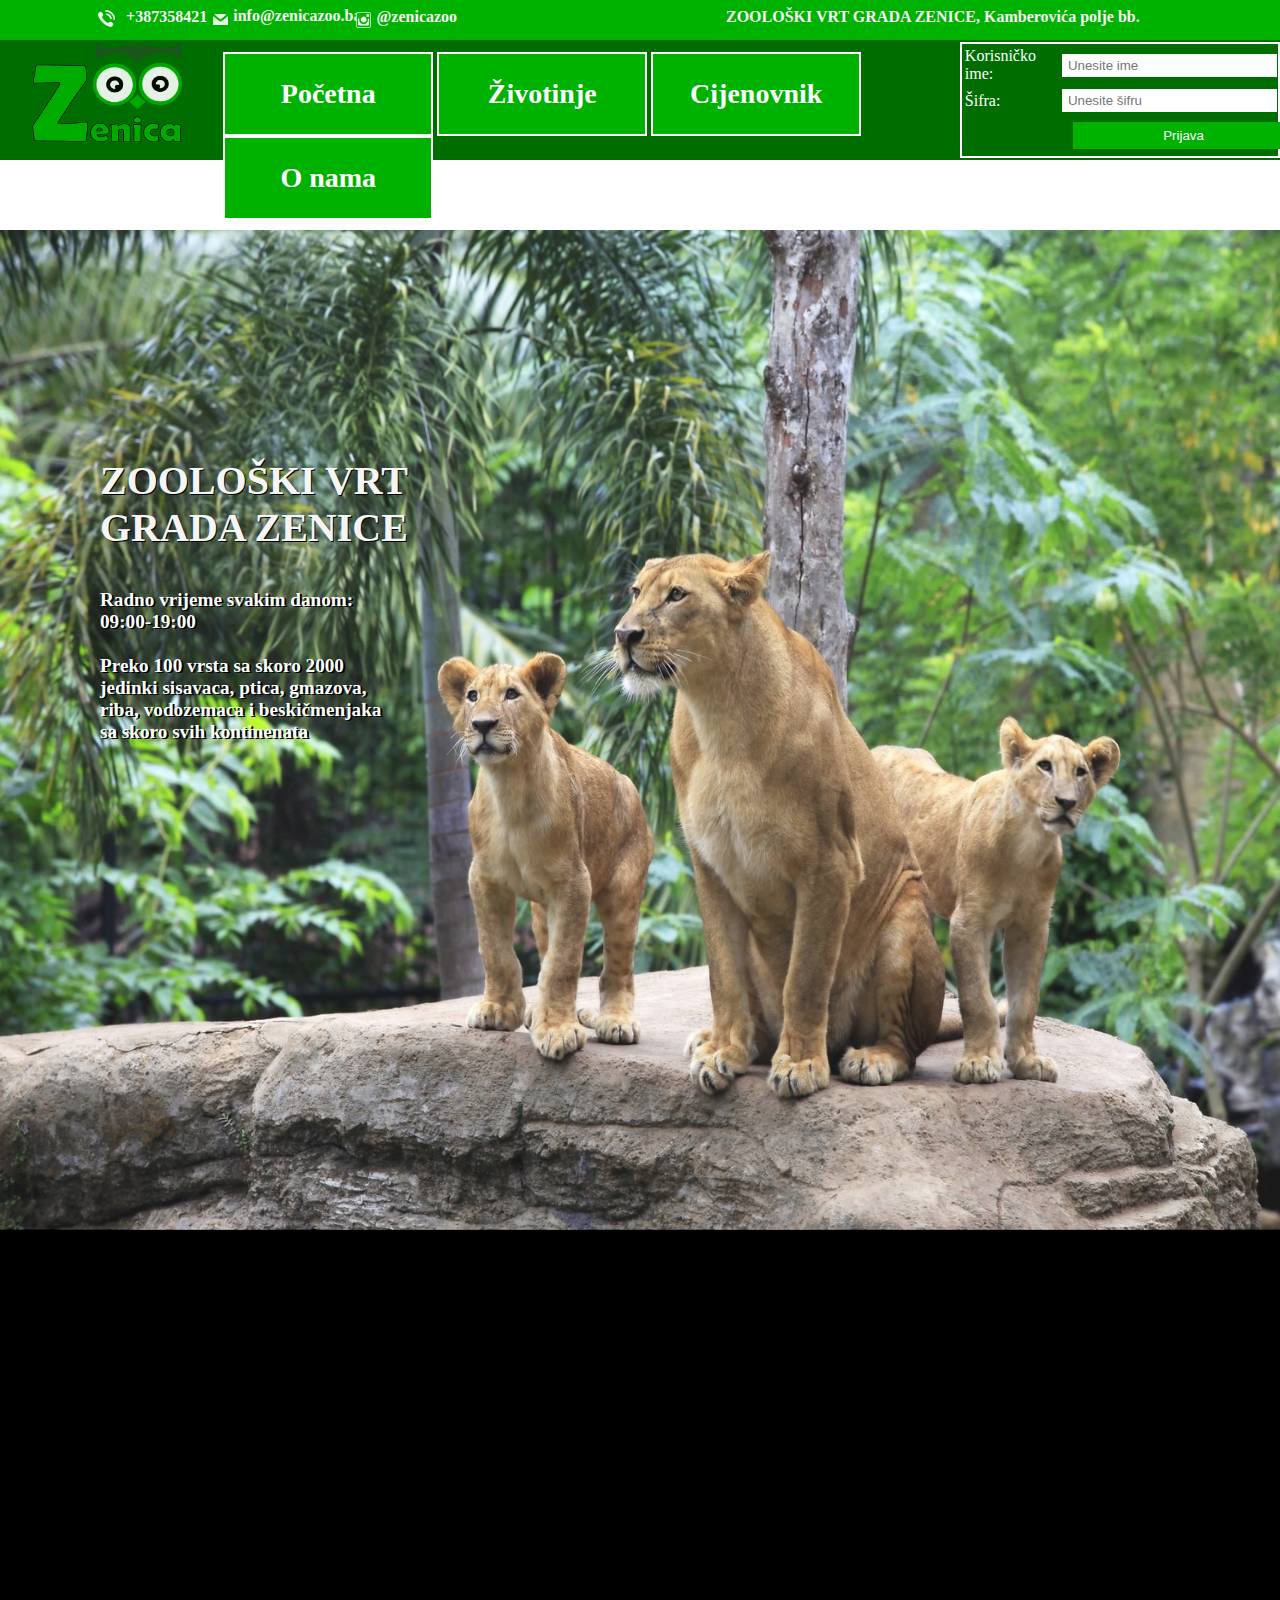
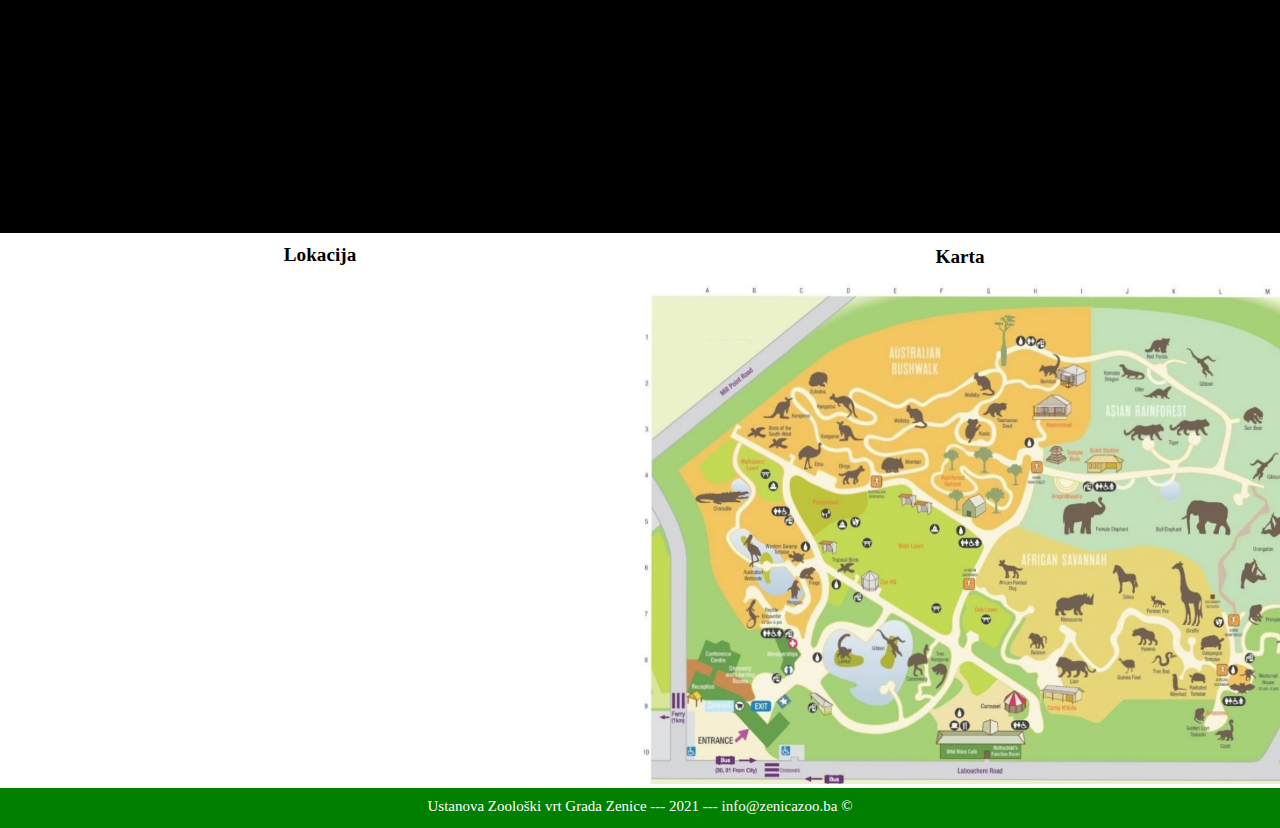
<file: Web dizajn/index.html>
<!DOCTYPE html>
<html>
<head>
    <meta charset="UTF-8">
    <meta http-equiv="X-UA-Compatible" content="IE=edge">
    <meta name="viewport" content="width=device-width, initial-scale=1.0">
    <title>Projekat</title>
    <link rel="stylesheet" href="stilovi.css">
</head>
<body>
    <div class="row header">
        <div class="col-2 slusalica">
            <img src="slike/slusalica.png" alt="slusalica">
            <p class="broj">+387358421</p>
        </div>
        <div class="col-2 posta">
            <img src="slike/posta.png" alt="posta">
            <p class="e-mail">info@zenicazoo.ba</p>
        </div>
        <div class="col-2 instagram">
            <img src="slike/ig.png" alt="instagram">
            <p class="ig">@zenicazoo</p>
        </div>
        <div class="col-6 instagram">
            <p class="zoo">ZOOLOŠKI VRT GRADA ZENICE, Kamberovića polje bb.</p>
        </div>
    </div>
    <div class="header2">
        <div class="col-2 logo">
        <img src="slike/logo.png" alt="logo" width="150px" height="100px">
        </div>
        <div class="col-7 nav">
            <ul>
                <li><a href="#">Početna</a></li>
                <li><a href="stranice/zivotinje.html">Životinje</a></li>
                <li><a href="stranice/cjenovnik.html">Cijenovnik</a></li>
                <li><a href="stranice/onama.html">O nama</a></li>
            </ul>
            </div> 
            <div class="col-3 forma"> 
        <form action="#" method="POST">
            <table>
                <tr>
        <td>Korisničko ime:</td>
        <td><input type="text" placeholder="Unesite ime" name="korisnik"></td>
        </tr>
        <tr>
            <td>Šifra:</td>
            <td><input type="password" placeholder="Unesite šifru" name="sifra"></td>
            </tr>
            <tr>
      <td colspan="2" align="center">
          <button type="submit">Prijava</button>
        </td>
    </tr>
    </table>
    </form>
    </div> 
    </div>
    <div class="naslovna">
    <div class="col-12 poc">
        <img src="slike/naslovna.jpg" alt="lav" width="100%" height="1000px">
        <h1>ZOOLOŠKI VRT<br>GRADA ZENICE</h1>
        <p class="r_vrijeme">Radno vrijeme svakim danom:<br>09:00-19:00<br><br>Preko 100 vrsta sa skoro 2000<br>jedinki sisavaca, ptica, gmazova,<br>riba, vodozemaca i beskičmenjaka<br> sa skoro svih kontinenata</p>
    </div>
    </div>
    <div class="col-12 video">
        <iframe width="100%" height="600px" src="https://www.youtube.com/embed/p610w3tyQwQ" title="YouTube video player" frameborder="0" allow="accelerometer; autoplay; clipboard-write; encrypted-media; gyroscope; picture-in-picture" allowfullscreen></iframe>
    </div>
    <div class="mape">
    <div class="col-6 mapa">
        <h2>Lokacija</h2>
        <iframe width="92%" height="500" frameborder="0" scrolling="no" marginheight="0" marginwidth="0" id="gmap_canvas" src="https://maps.google.com/maps?width=700&amp;height=500&amp;hl=en&amp;q=Kamberovi%C4%87a%20polje%20Zenica+(Zoolo%C5%A1ki%20vrt%20Zenica)&amp;t=k&amp;z=16&amp;ie=UTF8&amp;iwloc=B&amp;output=embed"></iframe>
    </div>
        <div class="col-6 karta">
            <h2>Karta</h2>
        <img src="slike/karta.png" alt="karta" width="700px" height="500px">
    </div>
    </div>
    <audio autoplay>
        <source src="audio/zvuk.mp3" type="audio/mp3">
    </audio>
        <div class="col-12 footer">
            Ustanova Zoološki vrt Grada Zenice --- 2021 --- info@zenicazoo.ba &copy;
        </div>
</body>
</html>
</file>
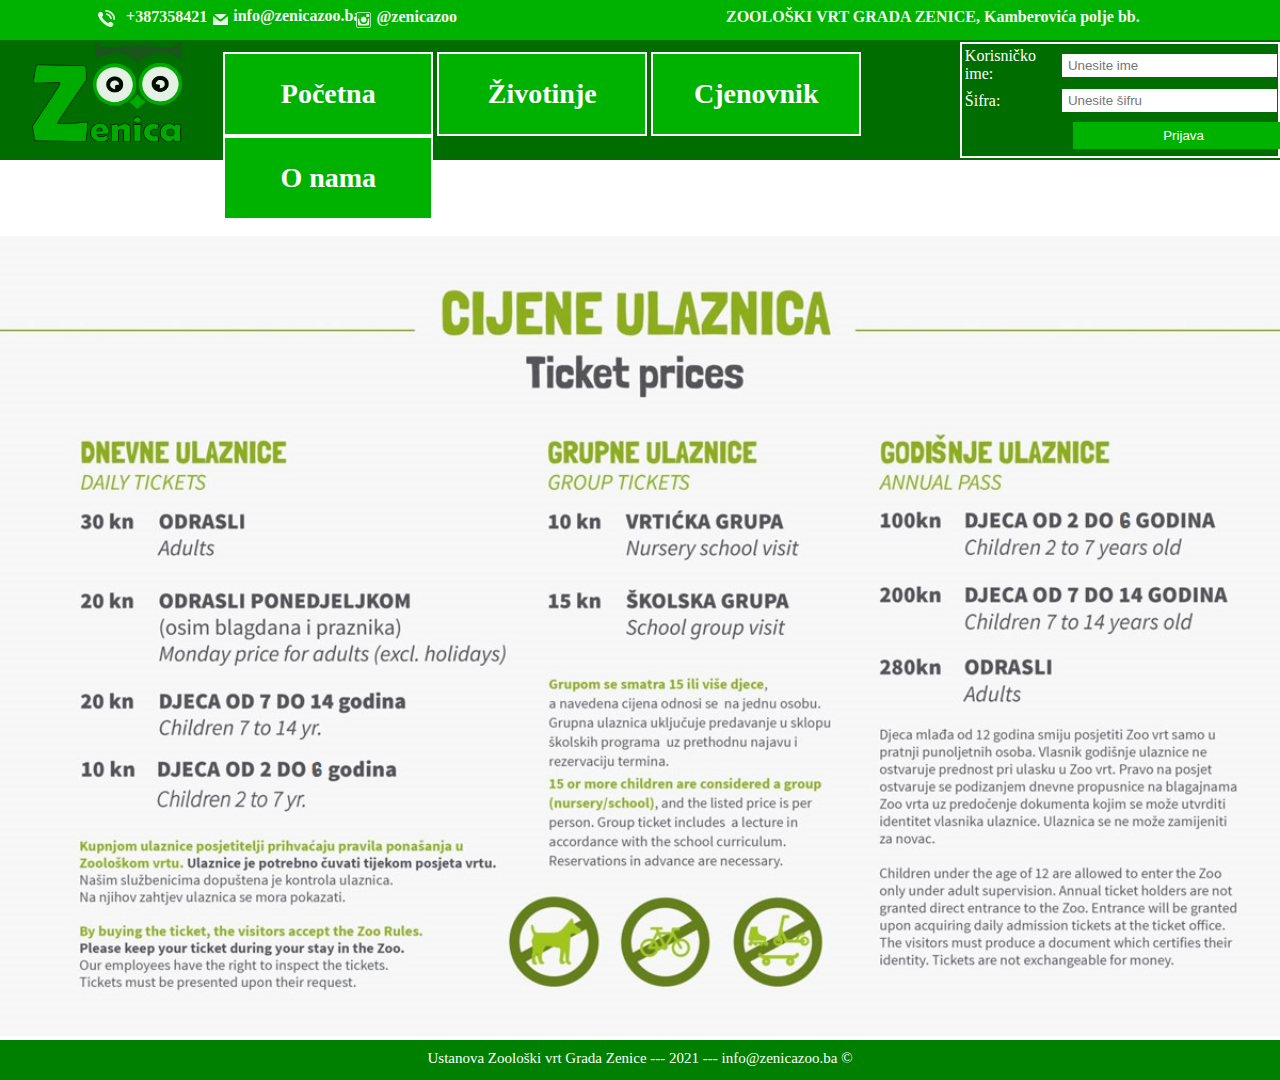
<file: Web dizajn/stranice/cjenovnik.html>
<!DOCTYPE html>
<html>
<head>
    <meta charset="UTF-8">
    <meta http-equiv="X-UA-Compatible" content="IE=edge">
    <meta name="viewport" content="width=device-width, initial-scale=1.0">
    <title>Projekat</title>
    <link rel="stylesheet" href="../stilovi.css">
</head>
<body>
    <div class="row header">
        <div class="col-2 slusalica">
            <img src="../slike/slusalica.png" alt="slusalica">
            <p class="broj">+387358421</p>
        </div>
        <div class="col-2 posta">
            <img src="../slike/posta.png" alt="posta">
            <p class="e-mail">info@zenicazoo.ba</p>
        </div>
        <div class="col-2 instagram">
            <img src="../slike/ig.png" alt="instagram">
            <p class="ig">@zenicazoo</p>
        </div>
        <div class="col-6 instagram">
            <p class="zoo">ZOOLOŠKI VRT GRADA ZENICE, Kamberovića polje bb.</p>
        </div>
    </div>
    <div class="header2">
        <div class="col-2 logo">
        <img src="../slike/logo.png" alt="logo" width="150px" height="100px">
        </div>
        <div class="col-7 nav">
            <ul>
                <li><a href="../index.html">Početna</a></li>
                <li><a href="zivotinje.html">Životinje</a></li>
                <li><a href="#">Cjenovnik</a></li>
                <li><a href="onama.html">O nama</a></li>
            </ul>
            </div>    
            <div class="col-3 forma"> 
                <form action="#" method="POST">
                    <table>
                        <tr>
                <td>Korisničko ime:</td>
                <td><input type="text" placeholder="Unesite ime" name="korisnik"></td>
                </tr>
                <tr>
                    <td>Šifra:</td>
                    <td><input type="password" placeholder="Unesite šifru" name="sifra"></td>
                    </tr>
                    <tr>
              <td colspan="2" align="center">
                  <button type="submit">Prijava</button>
                </td>
            </tr>
            </table>
            </form>
            </div> 
            <div class="col-12 cjenovnik">
                <img src="../slike/cjenovnik.png" alt="cjenovnik" width="100%">
            </div>
        </div>
            <div class="col-12 footer">
                Ustanova Zoološki vrt Grada Zenice --- 2021 --- info@zenicazoo.ba &copy;
            </div>
</body>
</html>
</file>
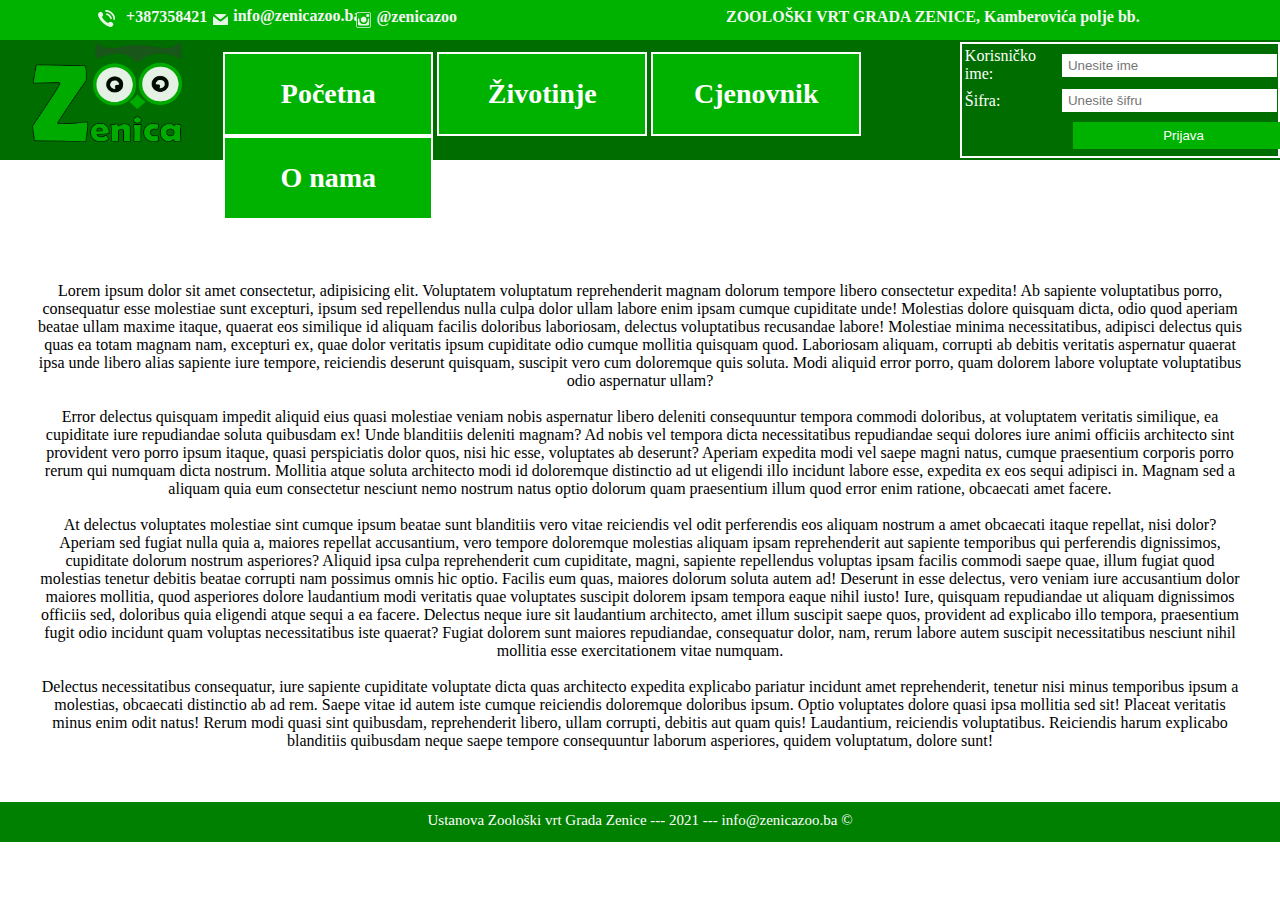
<file: Web dizajn/stranice/onama.html>
<!DOCTYPE html>
<html>
<head>
    <meta charset="UTF-8">
    <meta http-equiv="X-UA-Compatible" content="IE=edge">
    <meta name="viewport" content="width=device-width, initial-scale=1.0">
    <title>Projekat</title>
    <link rel="stylesheet" href="../stilovi.css">
</head>
<body>
    <div class="row header">
        <div class="col-2 slusalica">
            <img src="../slike/slusalica.png" alt="slusalica">
            <p class="broj">+387358421</p>
        </div>
        <div class="col-2 posta">
            <img src="../slike/posta.png" alt="posta">
            <p class="e-mail">info@zenicazoo.ba</p>
        </div>
        <div class="col-2 instagram">
            <img src="../slike/ig.png" alt="instagram">
            <p class="ig">@zenicazoo</p>
        </div>
        <div class="col-6 instagram">
            <p class="zoo">ZOOLOŠKI VRT GRADA ZENICE, Kamberovića polje bb.</p>
        </div>
    </div>
    <div class="header2">
        <div class="col-2 logo">
        <img src="../slike/logo.png" alt="logo" width="150px" height="100px">
        </div>
        <div class="col-7 nav">
            <ul>
                <li><a href="../index.html">Početna</a></li>
                <li><a href="zivotinje.html">Životinje</a></li>
                <li><a href="cjenovnik.html">Cjenovnik</a></li>
                <li><a href="#">O nama</a></li>
            </ul>
            </div>    
            <div class="col-3 forma"> 
                <form action="#" method="POST">
                    <table>
                        <tr>
                <td>Korisničko ime:</td>
                <td><input type="text" placeholder="Unesite ime" name="korisnik"></td>
                </tr>
                <tr>
                    <td>Šifra:</td>
                    <td><input type="password" placeholder="Unesite šifru" name="sifra"></td>
                    </tr>
                    <tr>
              <td colspan="2" align="center">
                  <button type="submit">Prijava</button>
                </td>
            </tr>
            </table>
            </form>
            </div> 
            <div class="col-12 onama">
                <p class="onama">Lorem ipsum dolor sit amet consectetur, adipisicing elit. Voluptatem voluptatum reprehenderit magnam dolorum tempore libero consectetur expedita! Ab sapiente voluptatibus porro, consequatur esse molestiae sunt excepturi, ipsum sed repellendus nulla culpa dolor ullam labore enim ipsam cumque cupiditate unde! Molestias dolore quisquam dicta, odio quod aperiam beatae ullam maxime itaque, quaerat eos similique id aliquam facilis doloribus laboriosam, delectus voluptatibus recusandae labore! Molestiae minima necessitatibus, adipisci delectus quis quas ea totam magnam nam, excepturi ex, quae dolor veritatis ipsum cupiditate odio cumque mollitia quisquam quod. Laboriosam aliquam, corrupti ab debitis veritatis aspernatur quaerat ipsa unde libero alias sapiente iure tempore, reiciendis deserunt quisquam, suscipit vero cum doloremque quis soluta. Modi aliquid error porro, quam dolorem labore voluptate voluptatibus odio aspernatur ullam?<br><br> Error delectus quisquam impedit aliquid eius quasi molestiae veniam nobis aspernatur libero deleniti consequuntur tempora commodi doloribus, at voluptatem veritatis similique, ea cupiditate iure repudiandae soluta quibusdam ex! Unde blanditiis deleniti magnam? Ad nobis vel tempora dicta necessitatibus repudiandae sequi dolores iure animi officiis architecto sint provident vero porro ipsum itaque, quasi perspiciatis dolor quos, nisi hic esse, voluptates ab deserunt? Aperiam expedita modi vel saepe magni natus, cumque praesentium corporis porro rerum qui numquam dicta nostrum. Mollitia atque soluta architecto modi id doloremque distinctio ad ut eligendi illo incidunt labore esse, expedita ex eos sequi adipisci in. Magnam sed a aliquam quia eum consectetur nesciunt nemo nostrum natus optio dolorum quam praesentium illum quod error enim ratione, obcaecati amet facere.<br><br> At delectus voluptates molestiae sint cumque ipsum beatae sunt blanditiis vero vitae reiciendis vel odit perferendis eos aliquam nostrum a amet obcaecati itaque repellat, nisi dolor? Aperiam sed fugiat nulla quia a, maiores repellat accusantium, vero tempore doloremque molestias aliquam ipsam reprehenderit aut sapiente temporibus qui perferendis dignissimos, cupiditate dolorum nostrum asperiores? Aliquid ipsa culpa reprehenderit cum cupiditate, magni, sapiente repellendus voluptas ipsam facilis commodi saepe quae, illum fugiat quod molestias tenetur debitis beatae corrupti nam possimus omnis hic optio. Facilis eum quas, maiores dolorum soluta autem ad! Deserunt in esse delectus, vero veniam iure accusantium dolor maiores mollitia, quod asperiores dolore laudantium modi veritatis quae voluptates suscipit dolorem ipsam tempora eaque nihil iusto! Iure, quisquam repudiandae ut aliquam dignissimos officiis sed, doloribus quia eligendi atque sequi a ea facere. Delectus neque iure sit laudantium architecto, amet illum suscipit saepe quos, provident ad explicabo illo tempora, praesentium fugit odio incidunt quam voluptas necessitatibus iste quaerat? Fugiat dolorem sunt maiores repudiandae, consequatur dolor, nam, rerum labore autem suscipit necessitatibus nesciunt nihil mollitia esse exercitationem vitae numquam.<br><br> Delectus necessitatibus consequatur, iure sapiente cupiditate voluptate dicta quas architecto expedita explicabo pariatur incidunt amet reprehenderit, tenetur nisi minus temporibus ipsum a molestias, obcaecati distinctio ab ad rem. Saepe vitae id autem iste cumque reiciendis doloremque doloribus ipsum. Optio voluptates dolore quasi ipsa mollitia sed sit! Placeat veritatis minus enim odit natus! Rerum modi quasi sint quibusdam, reprehenderit libero, ullam corrupti, debitis aut quam quis! Laudantium, reiciendis voluptatibus. Reiciendis harum explicabo blanditiis quibusdam neque saepe tempore consequuntur laborum asperiores, quidem voluptatum, dolore sunt!</p>
            </div>
            <div class="col-12 footer">
                Ustanova Zoološki vrt Grada Zenice --- 2021 --- info@zenicazoo.ba &copy;
            </div>
</body>
</html>
</file>
<file: Web dizajn/stilovi.css>
*{
    box-sizing: border-box;
}

.row::after{
    content: "";
    clear: both;
    display: table;
}

[class*="col-"]{
    float: left;
}

.col-1{width: 8.33%;}
.col-2{width: 16.66%;}
.col-3{width: 25%;}
.col-4{width: 33.33%;}
.col-5{width: 41.66%;}
.col-6{width: 50%;}
.col-7{width: 58.33%;}
.col-8{width: 66.66%;}
.col-9{width: 75%;}
.col-10{width: 83.33%;}
.col-11{width: 91.66%;}
.col-12{width: 100%;}

body{
    padding: 0;
    margin: 0;
}
.header{
    background-color: #00b200ff;
    height: 40px;
}
.slusalica{
    text-align: center;
    padding-top: 10px;
}
.broj{
    margin-top: -23px;
    margin-left: 120px;
    font-family: cursive;
    color: whitesmoke;
    font-weight: bolder;
}
.posta{
    padding-top: 11px;
}
.e-mail{
    margin-top: -22px;
    margin-left: 20px;
    font-family: cursive;
    color: whitesmoke;
    font-weight: bolder;
}
.instagram{
    padding-top: 12px;
    margin-left: -70px;
}
.ig{
    margin-top: -24px;
    margin-left: 20px;
    font-family: cursive;
    color: whitesmoke;
    font-weight: bolder;
}
.zoo{
    margin-top: -4px;
    text-align: right;
    font-family: cursive;
    color: whitesmoke;
    font-weight: bolder;
}
.header2{
    background-color: rgb(0, 109, 0);
    height: 120px;
}
 
.nav a{
    text-align: center;
    border: 2px solid white;
    text-decoration: none;
    display: block;
    color: white;
    background-color: #00b200ff;   
}
 
.nav a:hover{
    color: black;
    background-color: white;
}
 
.nav ul{
    list-style-type: none;
    margin: 10px;
    padding: 0;
}
 
.nav li{
    display: inline-block;

    font-weight: bold;
    font-family: cursive;
    font-size: 1.75em;
    line-height: 80px;
    width: 210px;
}
 
.logo{
    text-align: center;   
}
form {
border: 2px solid white;
color: white;
}
input[type=text], input[type=password] {
width: 100%;
padding: 3px 5px;
padding-right: 95px;
margin: 2px;
display: inline-block;
border: 1px solid white;
box-sizing: border-box;
}
button {
background-color: #00b200ff;
color: white;
padding: 6px;
margin: 4px;
border: none;
width: 71.4%;
margin-left: 108px;
}
button:hover {
background-color: white;
color: black;
}

img{
    opacity: 0.9;
}
h1{
    position: absolute;
    top: 430px;
    left: 100px;
    color: whitesmoke;
    font-family: cursive;
    font-size: 40px;
    text-shadow: 1px 1px black;
}
.r_vrijeme{
    position: absolute;
    top: 570px;
    left: 100px;
    color: white;
    font-family: cursive;
    font-weight: bolder;
    font-size: larger;
    text-shadow: 2px  1px 0px #000;
}
.video{
    text-align: center;
    background-color: black;
    margin-top: -5px;
}
.mapa{
    text-align: center;
    margin-top: -5px;
}
.karta{
    text-align: center;
    margin-top: -3px;
}
h2{
    font-family: cursive;
    font-weight: bolder;
    font-size: larger;
}
.footer{
    background-color: green ;
    color: white;
    height: 40px;
    text-align: center;
    font-size: 15px;
    font-family: cursive;
    padding-top: 10px;
}

.onama{
    font-family: cursive;
    text-align:center;
    padding: 18px;
}

.cjenovnik{
    margin-top: 6px;
}
article{
    padding: 10px;
    margin: 10px;
    flex: 30%;
    border: 5px solid rgb(0, 109, 0);
}
section{
    display: flex;
    flex-wrap: wrap;
    background-color: black;
}
</file>
